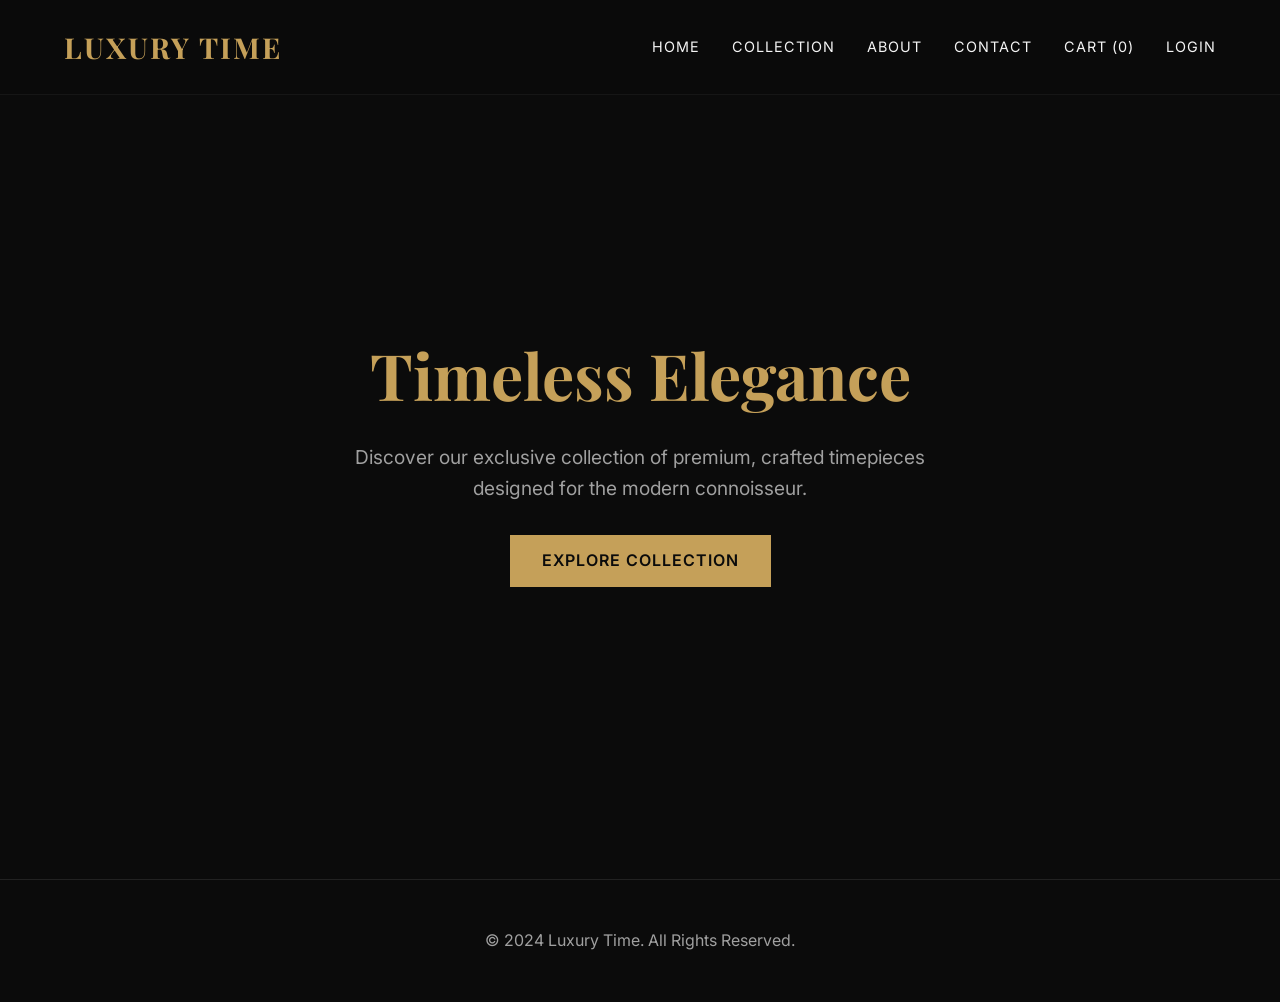
<file: frontend/index.html>
<!DOCTYPE html>
<html lang="en">
<head>
    <meta charset="UTF-8">
    <meta name="viewport" content="width=device-width, initial-scale=1.0">
    <title>Luxury Time | Premium Watches</title>
    <link href="https://fonts.googleapis.com/css2?family=Inter:wght@300;400;600&family=Playfair+Display:wght@400;700&display=swap" rel="stylesheet">
    <link rel="stylesheet" href="css/styles.css">
</head>
<body>
    <header>
        <nav>
            <a href="index.html" class="logo">LUXURY TIME</a>
            <ul class="nav-links">
                <li><a href="index.html">Home</a></li>
                <li><a href="collection.html">Collection</a></li>
                <li><a href="about.html">About</a></li>
                <li><a href="contact.html">Contact</a></li>
                <li><a href="cart.html">Cart (<span id="cart-count">0</span>)</a></li>
                <li><a href="login.html" id="auth-link">Login</a></li>
            </ul>
        </nav>
    </header>

    <section class="hero">
        <div>
            <h1>Timeless Elegance</h1>
            <p>Discover our exclusive collection of premium, crafted timepieces designed for the modern connoisseur.</p>
            <a href="collection.html" class="btn">Explore Collection</a>
        </div>
    </section>

    <footer>
        <p>&copy; 2024 Luxury Time. All Rights Reserved.</p>
    </footer>

    <script src="js/main.js"></script>
</body>
</html>
</file>
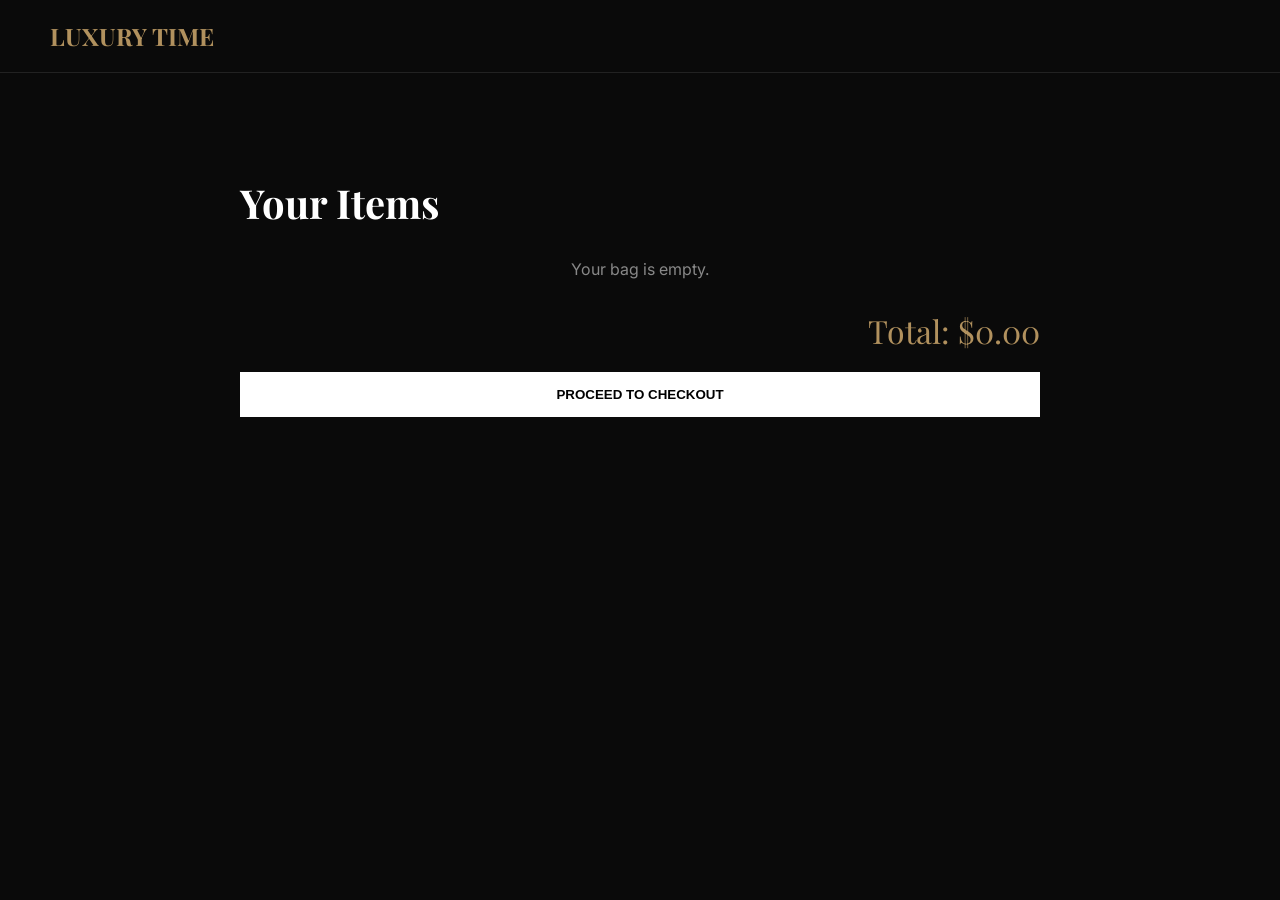
<file: frontend/cart.html>
<!DOCTYPE html>
<html lang="en">
<head>
    <meta charset="UTF-8">
    <meta name="viewport" content="width=device-width, initial-scale=1.0">
    <title>Your Cart | Luxury Time</title>
    <link href="https://fonts.googleapis.com/css2?family=Inter:wght@300;400;600&family=Playfair+Display:wght@400;700&display=swap" rel="stylesheet">
    <style>
        :root { --primary-color: #b1915e; --bg-dark: #0a0a0a; }
        body { background-color: var(--bg-dark); color: white; font-family: 'Inter', sans-serif; margin: 0; }
        nav { padding: 20px 50px; border-bottom: 1px solid #222; }
        .logo { font-family: 'Playfair Display', serif; font-size: 1.5rem; color: var(--primary-color); text-decoration: none; font-weight: bold; }
        .container { max-width: 800px; margin: 50px auto; padding: 20px; }
        .cart-item { display: flex; justify-content: space-between; align-items: center; padding: 20px; border-bottom: 1px solid #222; background: #111; margin-bottom: 10px; }
        .cart-item img { width: 70px; height: 70px; object-fit: cover; }
        .item-info { flex-grow: 1; margin-left: 20px; }
        .item-info h4 { margin: 0; font-family: 'Playfair Display', serif; }
        .item-info p { margin: 5px 0; color: var(--primary-color); }
        .total-section { text-align: right; margin-top: 30px; font-size: 2rem; color: var(--primary-color); font-family: 'Playfair Display', serif; }
        .btn-remove { background: transparent; color: #ff4444; border: 1px solid #ff4444; padding: 5px 15px; cursor: pointer; }
        .btn-checkout { background: white; color: black; border: none; padding: 15px 40px; cursor: pointer; width: 100%; margin-top: 20px; font-weight: bold; }
    </style>
</head>
<body>
    <header>
        <nav>
            <a href="collection.html" class="logo">LUXURY TIME</a>
        </nav>
    </header>

    <div class="container">
        <h2 style="font-family: 'Playfair Display', serif; font-size: 2.5rem; margin-bottom: 30px;">Your Items</h2>
        
        <div id="cart-list">
            </div>

        <div class="total-section" id="cart-total">Total: $0.00</div>
        
        <button class="btn-checkout" onclick="checkout()">PROCEED TO CHECKOUT</button>
    </div>

    <script>
        function renderCart() {
            const cart = JSON.parse(localStorage.getItem('luxury_cart')) || [];
            const container = document.getElementById('cart-list');
            const totalEl = document.getElementById('cart-total');

            if (cart.length === 0) {
                container.innerHTML = '<p style="text-align:center; color:#888;">Your bag is empty.</p>';
                totalEl.textContent = "Total: $0.00";
                return;
            }

            container.innerHTML = '';
            let total = 0;

            cart.forEach((item, index) => {
                total += item.price;
                container.innerHTML += `
                    <div class="cart-item">
                        <img src="${item.image}">
                        <div class="item-info">
                            <h4>${item.name}</h4>
                            <p>$${item.price.toLocaleString()}</p>
                        </div>
                        <button class="btn-remove" onclick="remove(${index})">Remove</button>
                    </div>`;
            });

            totalEl.textContent = "Total: $" + total.toLocaleString(undefined, {minimumFractionDigits: 2});
        }

        function remove(index) {
            let cart = JSON.parse(localStorage.getItem('luxury_cart')) || [];
            cart.splice(index, 1);
            localStorage.setItem('luxury_cart', JSON.stringify(cart));
            renderCart();
        }

        function checkout() {
            if(confirm("Complete purchase?")) {
                localStorage.removeItem('luxury_cart');
                alert("Thank you!");
                window.location.href = 'collection.html';
            }
        }

        document.addEventListener('DOMContentLoaded', renderCart);
    </script>
</body>
</html>
</file>
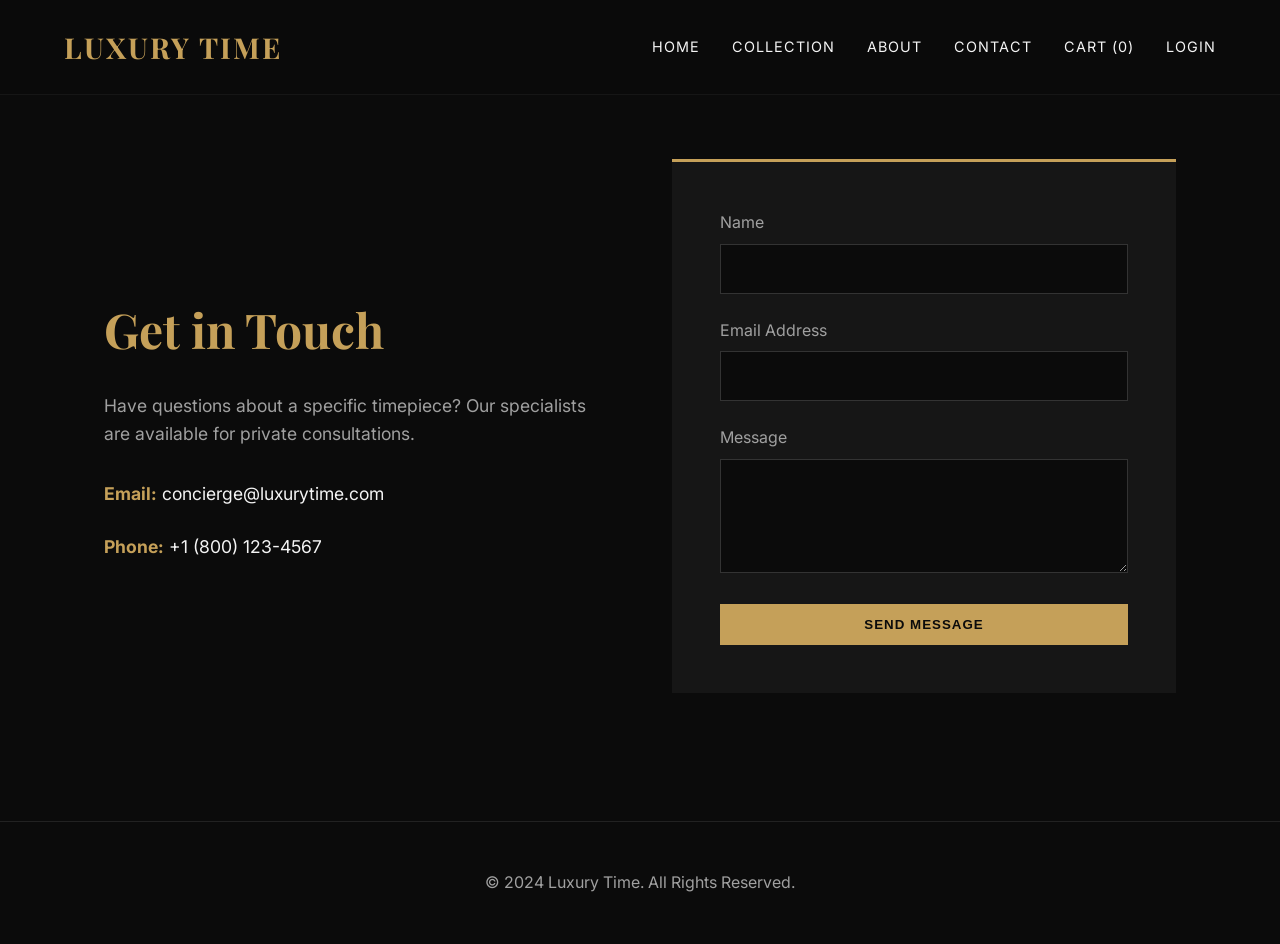
<file: frontend/contact.html>
<!DOCTYPE html>
<html lang="en">
<head>
    <meta charset="UTF-8">
    <meta name="viewport" content="width=device-width, initial-scale=1.0">
    <title>Contact Us | Luxury Time</title>
    <link href="https://fonts.googleapis.com/css2?family=Inter:wght@300;400;600&family=Playfair+Display:wght@400;700&display=swap" rel="stylesheet">
    <link rel="stylesheet" href="css/styles.css">
</head>
<body>
    <header>
        <nav>
            <a href="index.html" class="logo">LUXURY TIME</a>
            <ul class="nav-links">
                <li><a href="index.html">Home</a></li>
                <li><a href="collection.html">Collection</a></li>
                <li><a href="about.html">About</a></li>
                <li><a href="contact.html">Contact</a></li>
                <li><a href="cart.html">Cart (<span id="cart-count">0</span>)</a></li>
                <li><a href="login.html" id="auth-link">Login</a></li>
            </ul>
        </nav>
    </header>

    <div class="container" style="display: grid; grid-template-columns: 1fr 1fr; gap: 4rem; align-items: center;">
        <div>
            <h2 style="font-family: var(--font-serif); color: var(--primary-color); font-size: 3rem; margin-bottom: 1.5rem;">Get in Touch</h2>
            <p style="color: var(--text-muted); font-size: 1.1rem; margin-bottom: 2rem;">Have questions about a specific timepiece? Our specialists are available for private consultations.</p>
            <div style="margin-bottom: 1.5rem; font-size: 1.1rem;">
                <strong style="color: var(--primary-color);">Email:</strong> concierge@luxurytime.com
            </div>
            <div style="font-size: 1.1rem;">
                <strong style="color: var(--primary-color);">Phone:</strong> +1 (800) 123-4567
            </div>
        </div>
        <div style="background: var(--bg-card); padding: 3rem; border-top: 3px solid var(--primary-color);">
            <form onsubmit="event.preventDefault(); alert('We have received your request. A specialist will contact you soon.');">
                <div class="form-group">
                    <label>Name</label>
                    <input type="text" required>
                </div>
                <div class="form-group">
                    <label>Email Address</label>
                    <input type="email" required>
                </div>
                <div class="form-group">
                    <label>Message</label>
                    <textarea rows="5" required></textarea>
                </div>
                <button type="submit" class="btn" style="width: 100%;">Send Message</button>
            </form>
        </div>
    </div>

    <footer>
        <p>&copy; 2024 Luxury Time. All Rights Reserved.</p>
    </footer>

    <script src="js/main.js"></script>
</body>
</html>
</file>
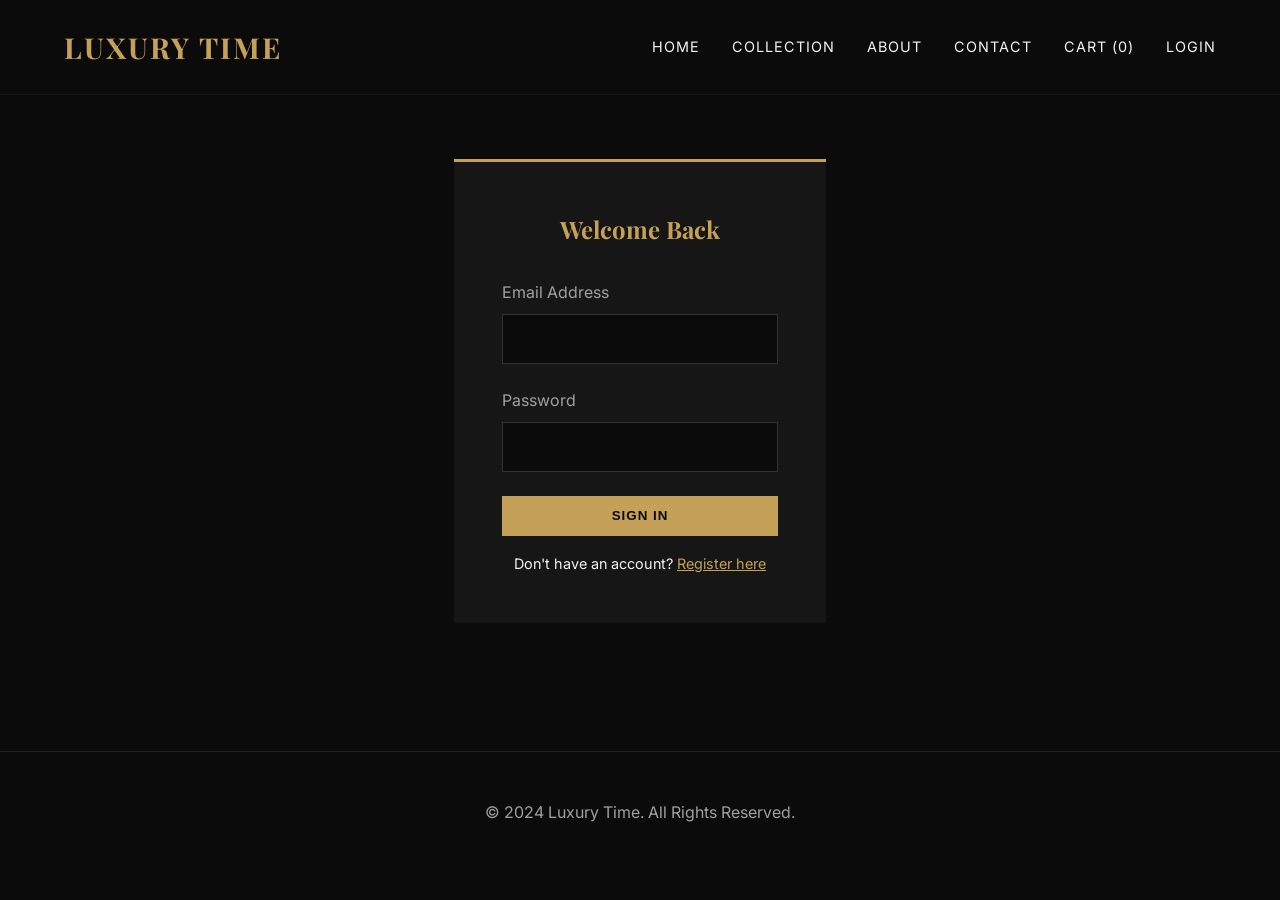
<file: frontend/login.html>
<!DOCTYPE html>
<html lang="en">
<head>
    <meta charset="UTF-8">
    <meta name="viewport" content="width=device-width, initial-scale=1.0">
    <title>Login | Luxury Time</title>
    <link href="https://fonts.googleapis.com/css2?family=Inter:wght@300;400;600&family=Playfair+Display:wght@400;700&display=swap" rel="stylesheet">
    <link rel="stylesheet" href="css/styles.css">
</head>
<body>
    <header>
        <nav>
            <a href="index.html" class="logo">LUXURY TIME</a>
            <ul class="nav-links">
                <li><a href="index.html">Home</a></li>
                <li><a href="collection.html">Collection</a></li>
                <li><a href="about.html">About</a></li>
                <li><a href="contact.html">Contact</a></li>
                <li><a href="cart.html">Cart (<span id="cart-count">0</span>)</a></li>
                <li><a href="login.html" id="auth-link">Login</a></li>
            </ul>
        </nav>
    </header>

    <div class="container" style="max-width: 500px;">
        <div style="background: var(--bg-card); padding: 3rem; border-top: 3px solid var(--primary-color);">
            <h2 style="font-family: var(--font-serif); color: var(--primary-color); margin-bottom: 2rem; text-align: center;">Welcome Back</h2>
            <div id="login-alert" class="alert"></div>
            <form id="login-form">
                <div class="form-group">
                    <label>Email Address</label>
                    <input type="email" id="email" required>
                </div>
                <div class="form-group">
                    <label>Password</label>
                    <input type="password" id="password" required>
                </div>
                <button type="submit" class="btn" style="width: 100%;">Sign In</button>
                <div style="text-align: center; margin-top: 1rem; font-size: 0.9rem;">
                    Don't have an account? <a href="signup.html" style="color: var(--primary-color);">Register here</a>
                </div>
            </form>
        </div>
    </div>

    <footer>
        <p>&copy; 2024 Luxury Time. All Rights Reserved.</p>
    </footer>

    <script src="js/main.js"></script>
    <script src="js/auth.js"></script>
</body>
</html>
</file>
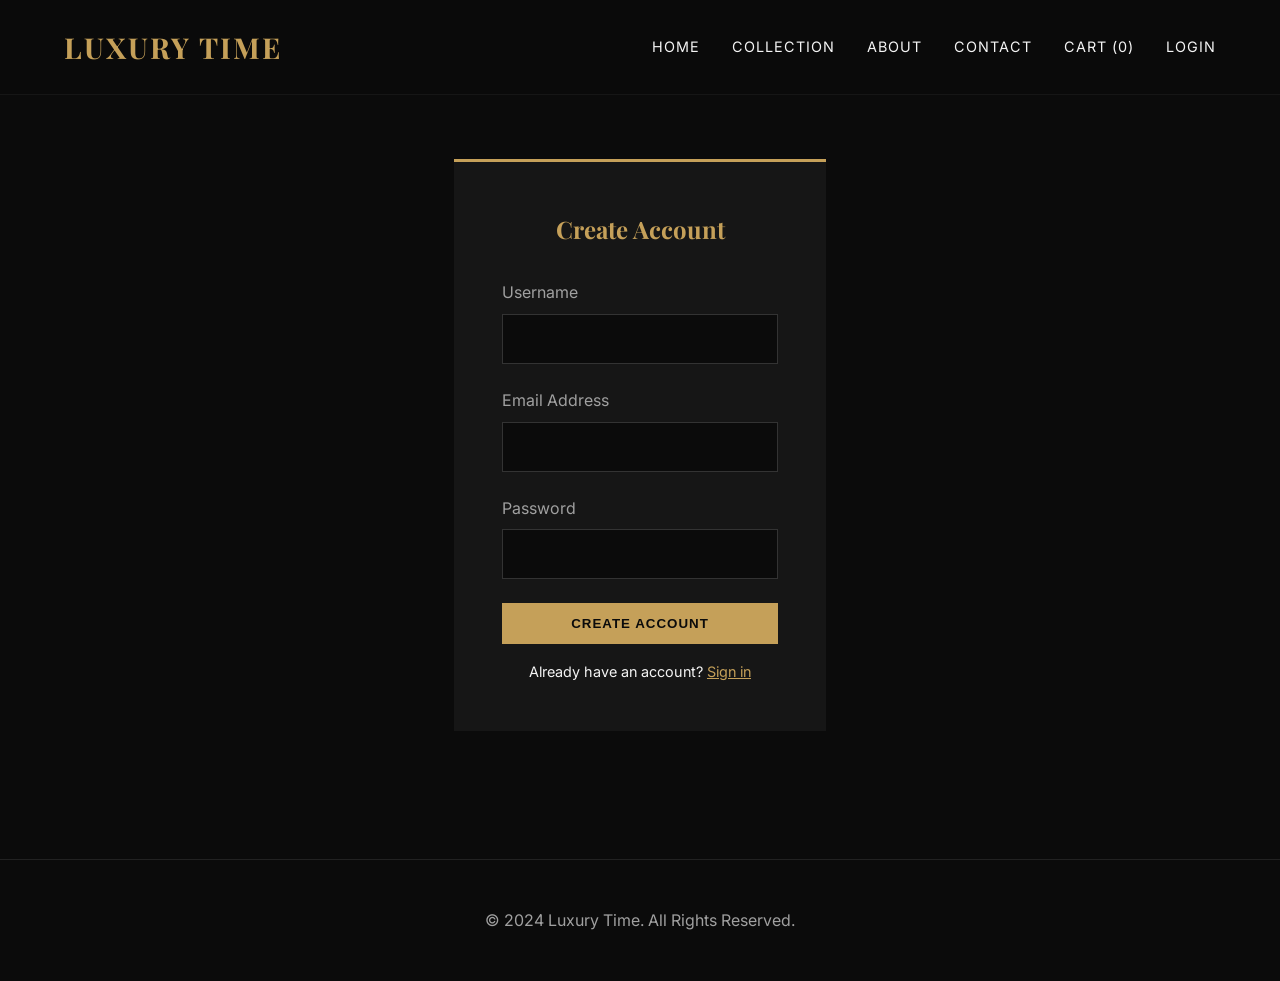
<file: frontend/signup.html>
<!DOCTYPE html>
<html lang="en">
<head>
    <meta charset="UTF-8">
    <meta name="viewport" content="width=device-width, initial-scale=1.0">
    <title>Sign Up | Luxury Time</title>
    <link href="https://fonts.googleapis.com/css2?family=Inter:wght@300;400;600&family=Playfair+Display:wght@400;700&display=swap" rel="stylesheet">
    <link rel="stylesheet" href="css/styles.css">
</head>
<body>
    <header>
        <nav>
            <a href="index.html" class="logo">LUXURY TIME</a>
            <ul class="nav-links">
                <li><a href="index.html">Home</a></li>
                <li><a href="collection.html">Collection</a></li>
                <li><a href="about.html">About</a></li>
                <li><a href="contact.html">Contact</a></li>
                <li><a href="cart.html">Cart (<span id="cart-count">0</span>)</a></li>
                <li><a href="login.html" id="auth-link">Login</a></li>
            </ul>
        </nav>
    </header>

    <div class="container" style="max-width: 500px;">
        <div style="background: var(--bg-card); padding: 3rem; border-top: 3px solid var(--primary-color);">
            <h2 style="font-family: var(--font-serif); color: var(--primary-color); margin-bottom: 2rem; text-align: center;">Create Account</h2>
            <div id="signup-alert" class="alert"></div>
            <form id="signup-form">
                <div class="form-group">
                    <label>Username</label>
                    <input type="text" id="username" required>
                </div>
                <div class="form-group">
                    <label>Email Address</label>
                    <input type="email" id="email" required>
                </div>
                <div class="form-group">
                    <label>Password</label>
                    <input type="password" id="password" required>
                </div>
                <button type="submit" class="btn" style="width: 100%;">Create Account</button>
                <div style="text-align: center; margin-top: 1rem; font-size: 0.9rem;">
                    Already have an account? <a href="login.html" style="color: var(--primary-color);">Sign in</a>
                </div>
            </form>
        </div>
    </div>

    <footer>
        <p>&copy; 2024 Luxury Time. All Rights Reserved.</p>
    </footer>

    <script src="js/main.js"></script>
    <script src="js/auth.js"></script>
</body>
</html>
</file>
<file: frontend/css/styles.css>
:root {
  --primary-color: #c5a059;
  --bg-dark: #0b0b0b;
  --bg-card: #161616;
  --text-light: #f4f4f4;
  --text-muted: #a0a0a0;
  --font-main: 'Inter', sans-serif;
  --font-serif: 'Playfair Display', serif;
}

* {
  margin: 0;
  padding: 0;
  box-sizing: border-box;
}

body {
  font-family: var(--font-main);
  background-color: var(--bg-dark);
  color: var(--text-light);
  line-height: 1.6;
}

header {
  background-color: rgba(11, 11, 11, 0.95);
  position: sticky;
  top: 0;
  z-index: 1000;
  border-bottom: 1px solid var(--bg-card);
}

nav {
  display: flex;
  justify-content: space-between;
  align-items: center;
  padding: 1.5rem 5%;
  max-width: 1400px;
  margin: 0 auto;
}

.logo {
  font-family: var(--font-serif);
  font-size: 1.8rem;
  color: var(--primary-color);
  text-decoration: none;
  font-weight: 700;
  letter-spacing: 2px;
}

.nav-links {
  display: flex;
  gap: 2rem;
  list-style: none;
}

.nav-links a {
  color: var(--text-light);
  text-decoration: none;
  font-size: 0.9rem;
  text-transform: uppercase;
  letter-spacing: 1px;
  transition: color 0.3s ease;
}

.nav-links a:hover {
  color: var(--primary-color);
}

.btn {
  display: inline-block;
  padding: 0.8rem 2rem;
  background-color: var(--primary-color);
  color: var(--bg-dark);
  text-decoration: none;
  font-weight: 600;
  text-transform: uppercase;
  letter-spacing: 1px;
  border: none;
  cursor: pointer;
  transition: all 0.3s ease;
}

.btn:hover {
  background-color: #d4b572;
  transform: translateY(-2px);
}

.btn-outline {
  background-color: transparent;
  color: var(--primary-color);
  border: 1px solid var(--primary-color);
}

.btn-outline:hover {
  background-color: var(--primary-color);
  color: var(--bg-dark);
}

.form-group {
  margin-bottom: 1.5rem;
}

.form-group label {
  display: block;
  margin-bottom: 0.5rem;
  color: var(--text-muted);
}

.form-group input, .form-group textarea {
  width: 100%;
  padding: 1rem;
  background-color: var(--bg-dark);
  border: 1px solid #333;
  color: var(--text-light);
  font-family: var(--font-main);
}

.form-group input:focus, .form-group textarea:focus {
  outline: none;
  border-color: var(--primary-color);
}

.container {
  max-width: 1200px;
  margin: 0 auto;
  padding: 4rem 5%;
}

.hero {
  height: 80vh;
  display: flex;
  align-items: center;
  justify-content: center;
  text-align: center;
  background: linear-gradient(rgba(11, 11, 11, 0.7), rgba(11, 11, 11, 0.9)), url('https://images.unsplash.com/photo-1523170335258-f5ed11844a49?auto=format&fit=crop&q=80') center/cover;
}

.hero h1 {
  font-family: var(--font-serif);
  font-size: 4rem;
  color: var(--primary-color);
  margin-bottom: 1rem;
}

.hero p {
  font-size: 1.2rem;
  color: var(--text-muted);
  margin-bottom: 2rem;
  max-width: 600px;
  margin-left: auto;
  margin-right: auto;
}

.product-grid {
  display: grid;
  grid-template-columns: repeat(auto-fill, minmax(280px, 1fr));
  gap: 2rem;
}

.product-card {
  background-color: var(--bg-card);
  padding: 1.5rem;
  text-align: center;
  transition: transform 0.3s ease;
}

.product-card:hover {
  transform: translateY(-10px);
}

.product-img {
  width: 100%;
  height: 250px;
  object-fit: contain;
  margin-bottom: 1rem;
}

.product-title {
  font-family: var(--font-serif);
  font-size: 1.2rem;
  margin-bottom: 0.5rem;
}

.product-price {
  color: var(--primary-color);
  font-weight: bold;
  margin-bottom: 1rem;
}

.alert {
  padding: 1rem;
  margin-bottom: 1rem;
  display: none;
}
.alert.error { background-color: rgba(220, 53, 69, 0.1); border: 1px solid #dc3545; color: #dc3545; display: block;}
.alert.success { background-color: rgba(40, 167, 69, 0.1); border: 1px solid #28a745; color: #28a745; display: block;}

footer {
  background-color: var(--bg-dark);
  text-align: center;
  padding: 3rem 5%;
  border-top: 1px solid #222;
  margin-top: 4rem;
}

footer p {
  color: var(--text-muted);
}
</file>
